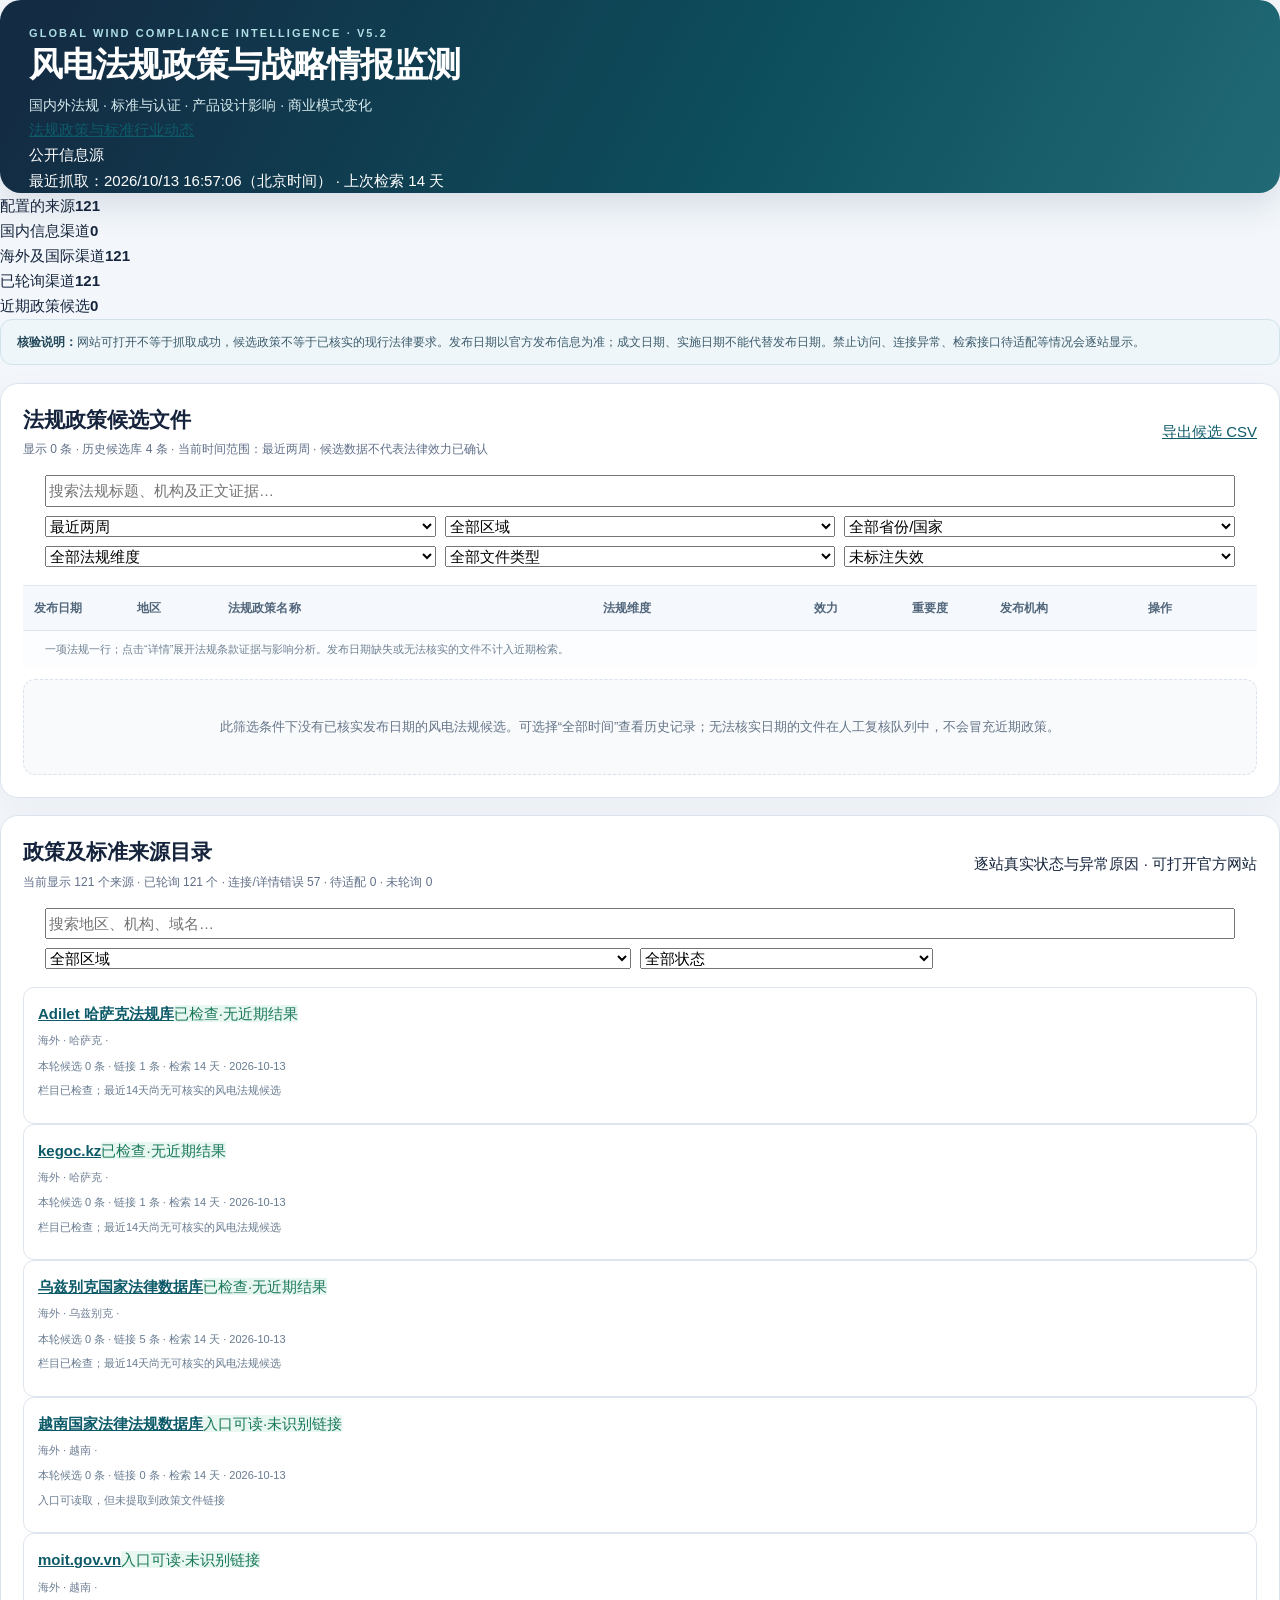
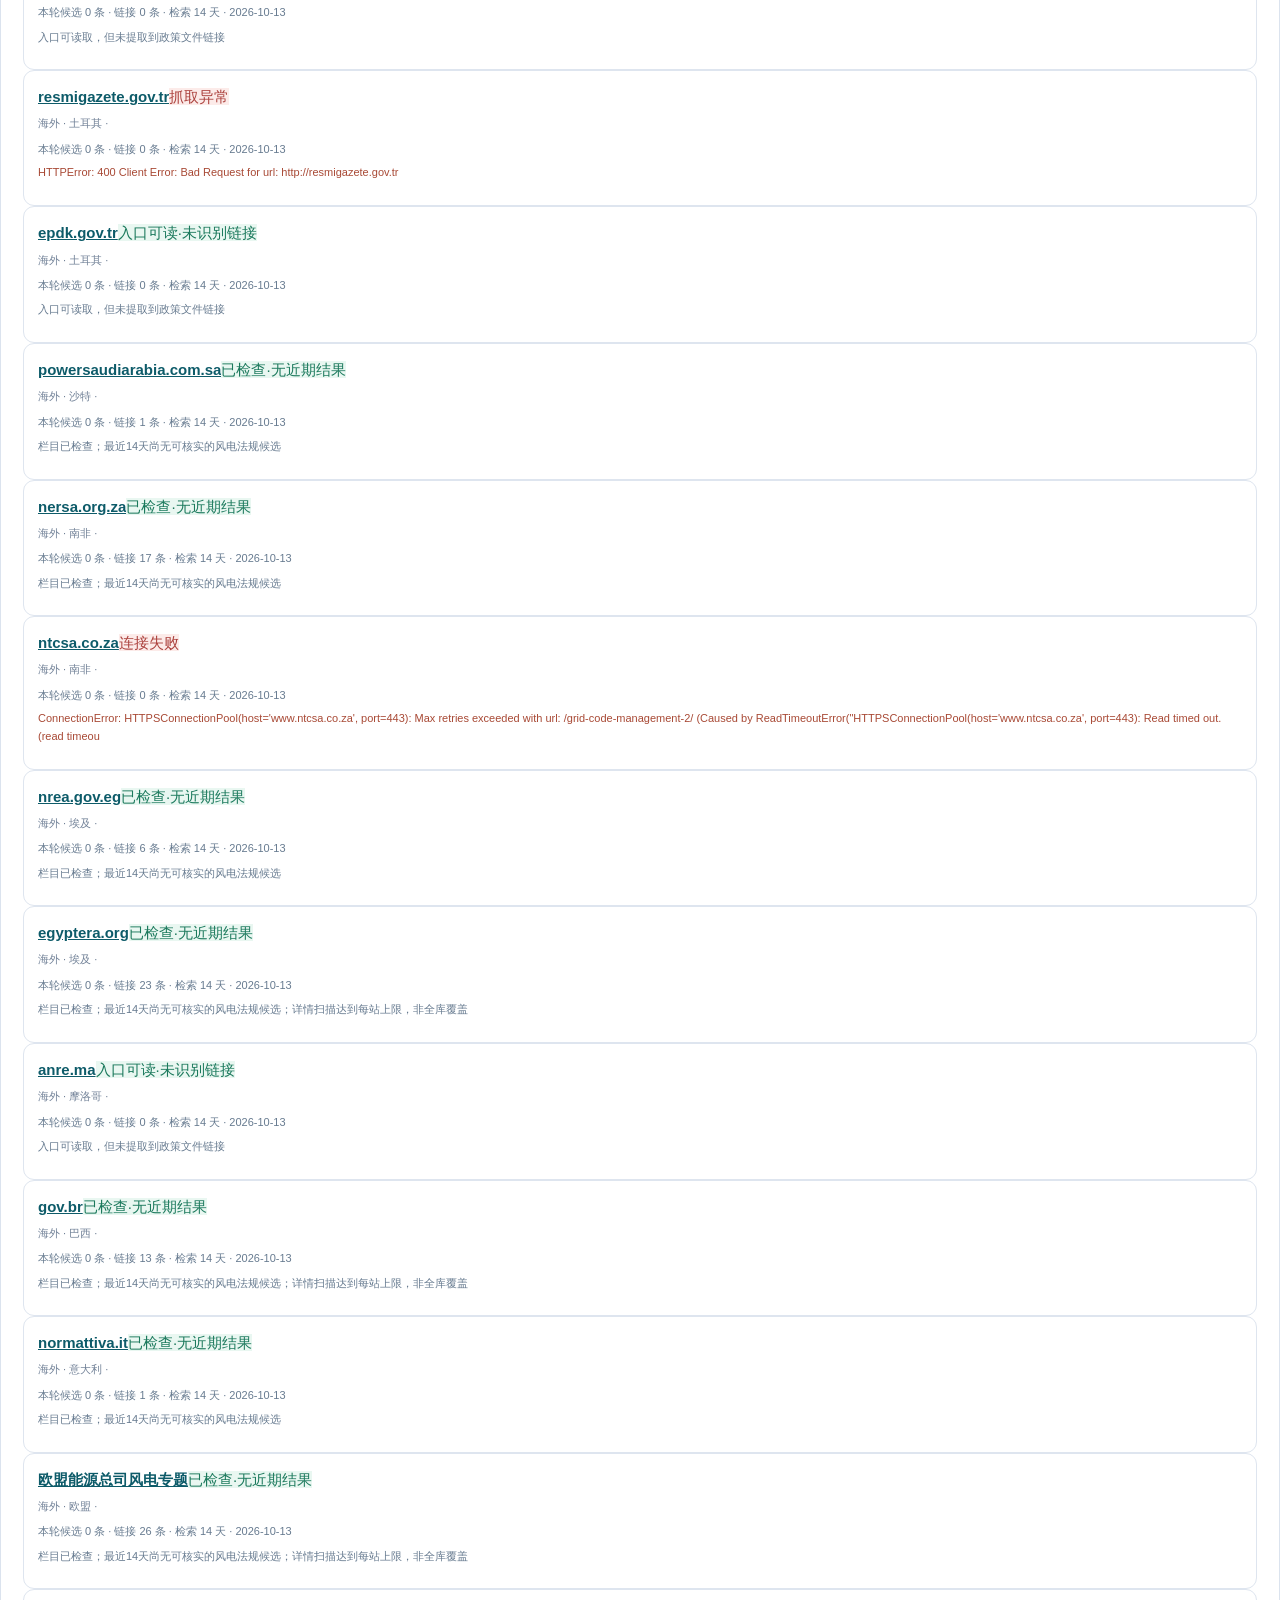
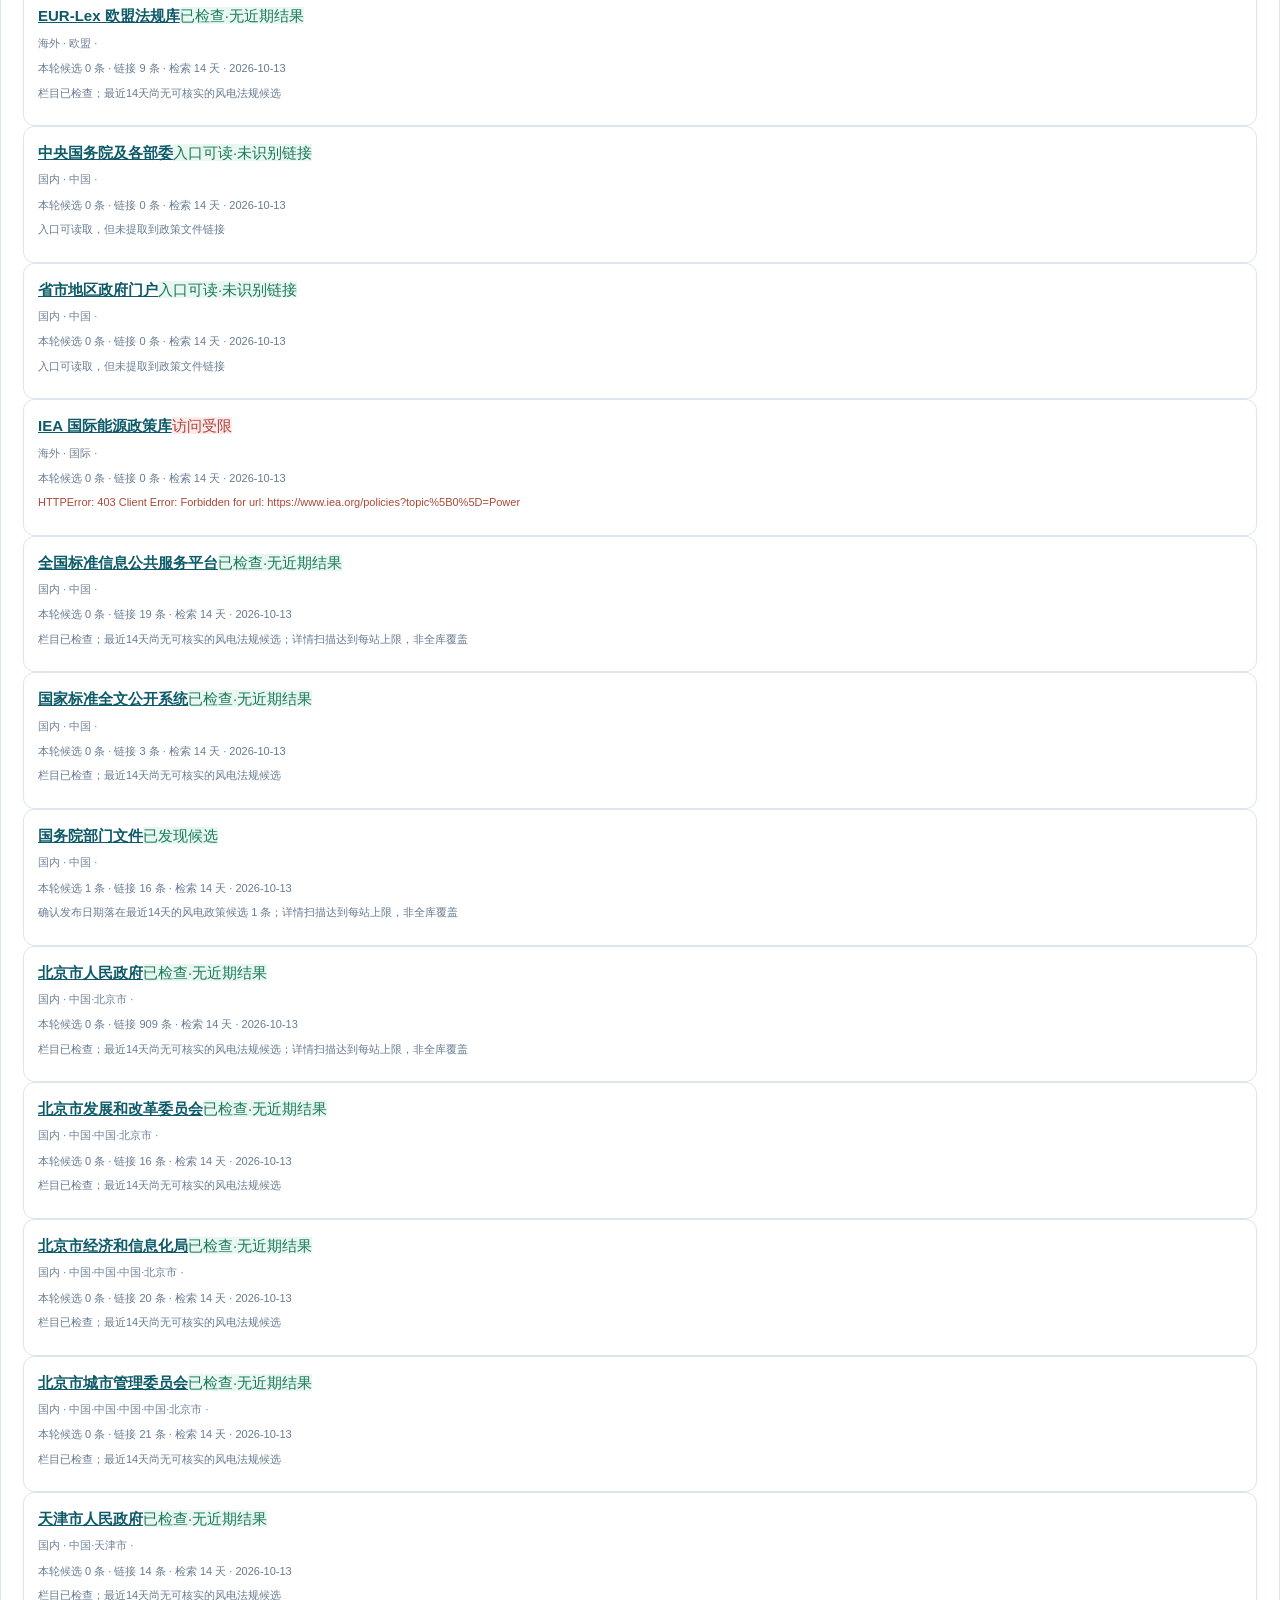
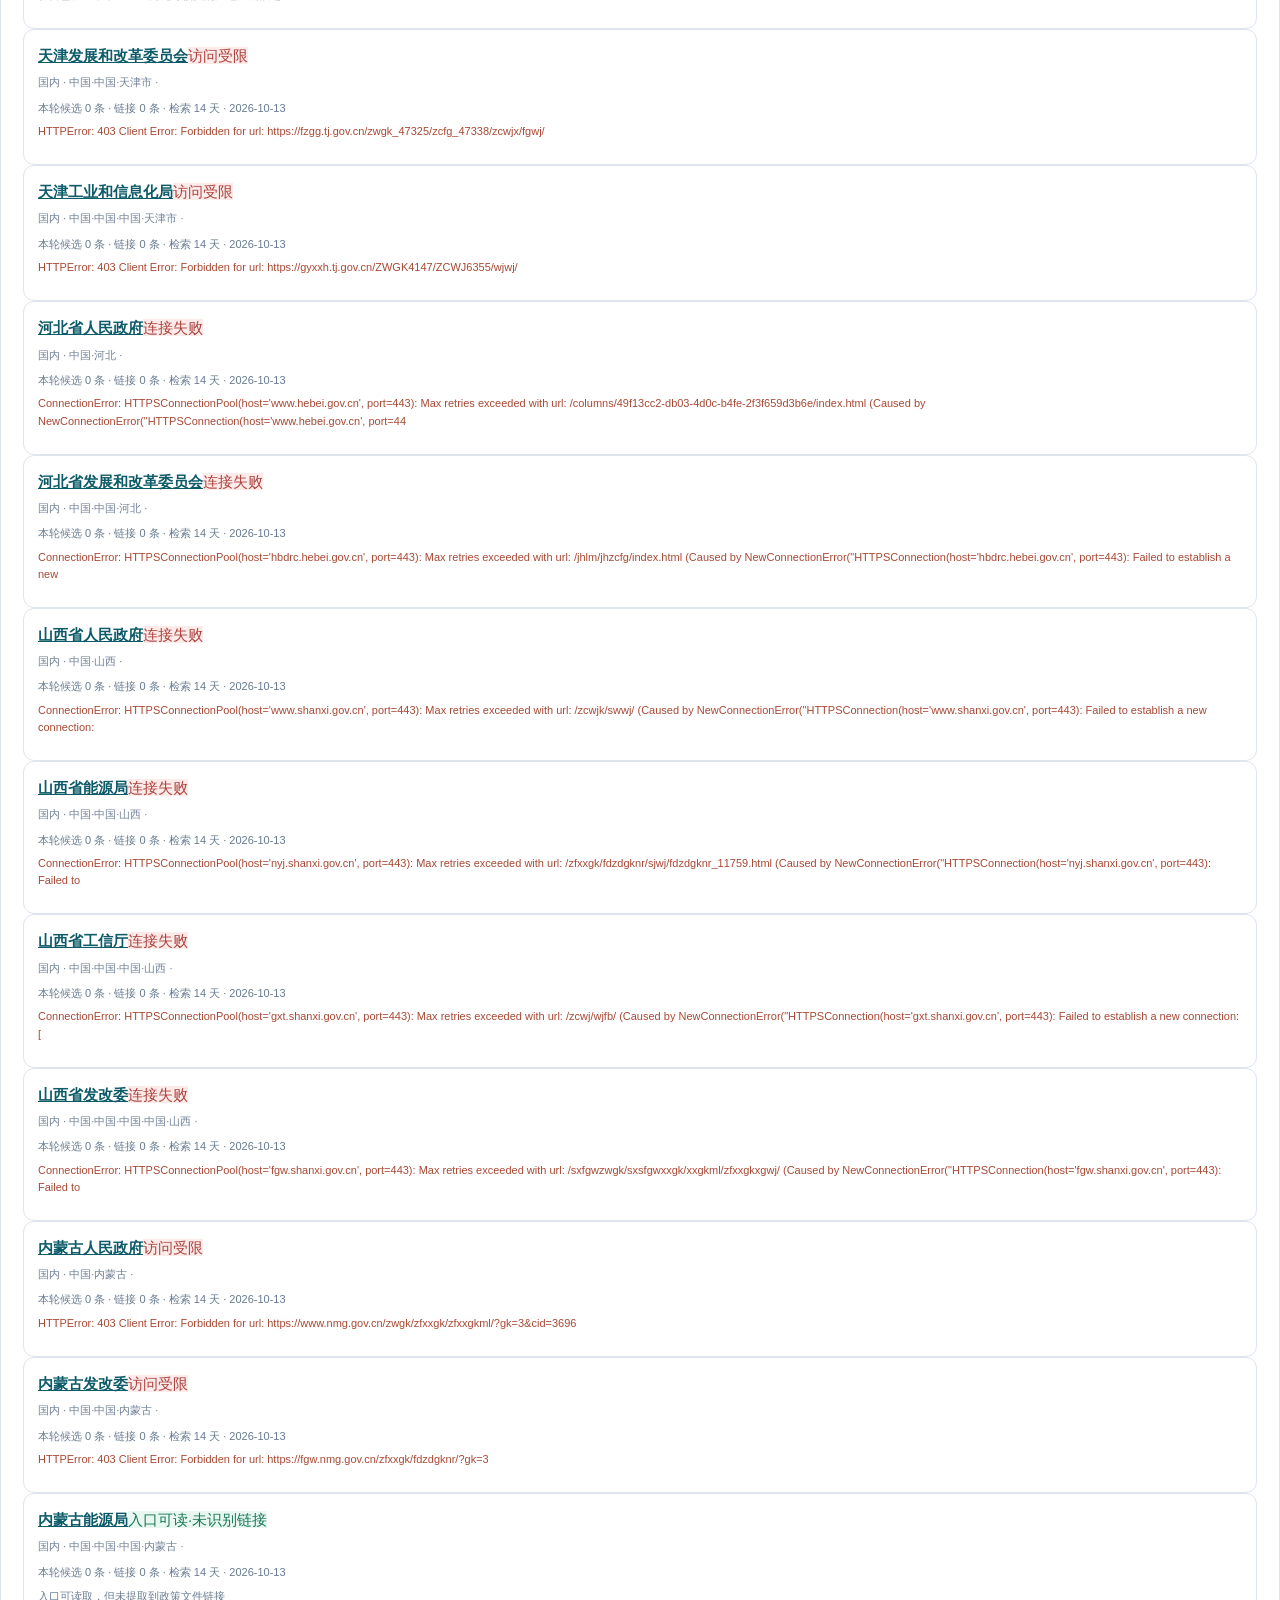
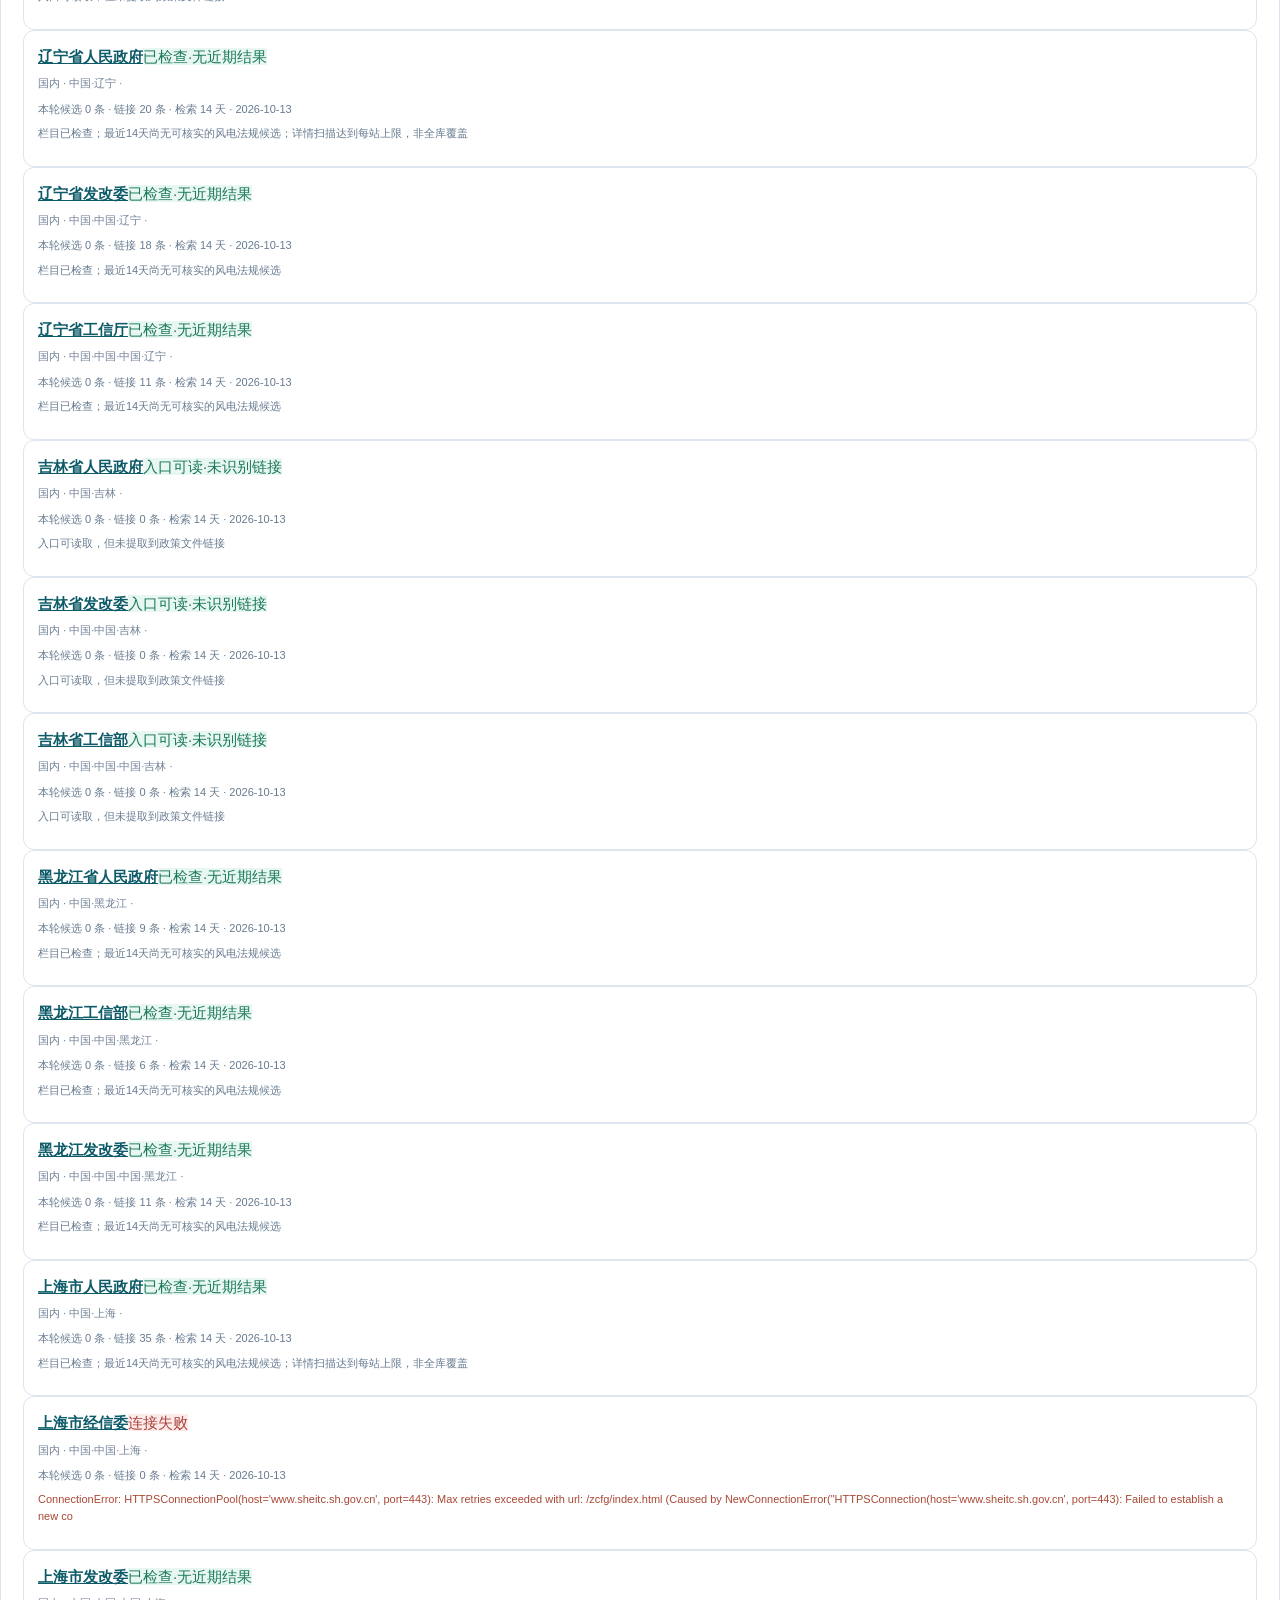
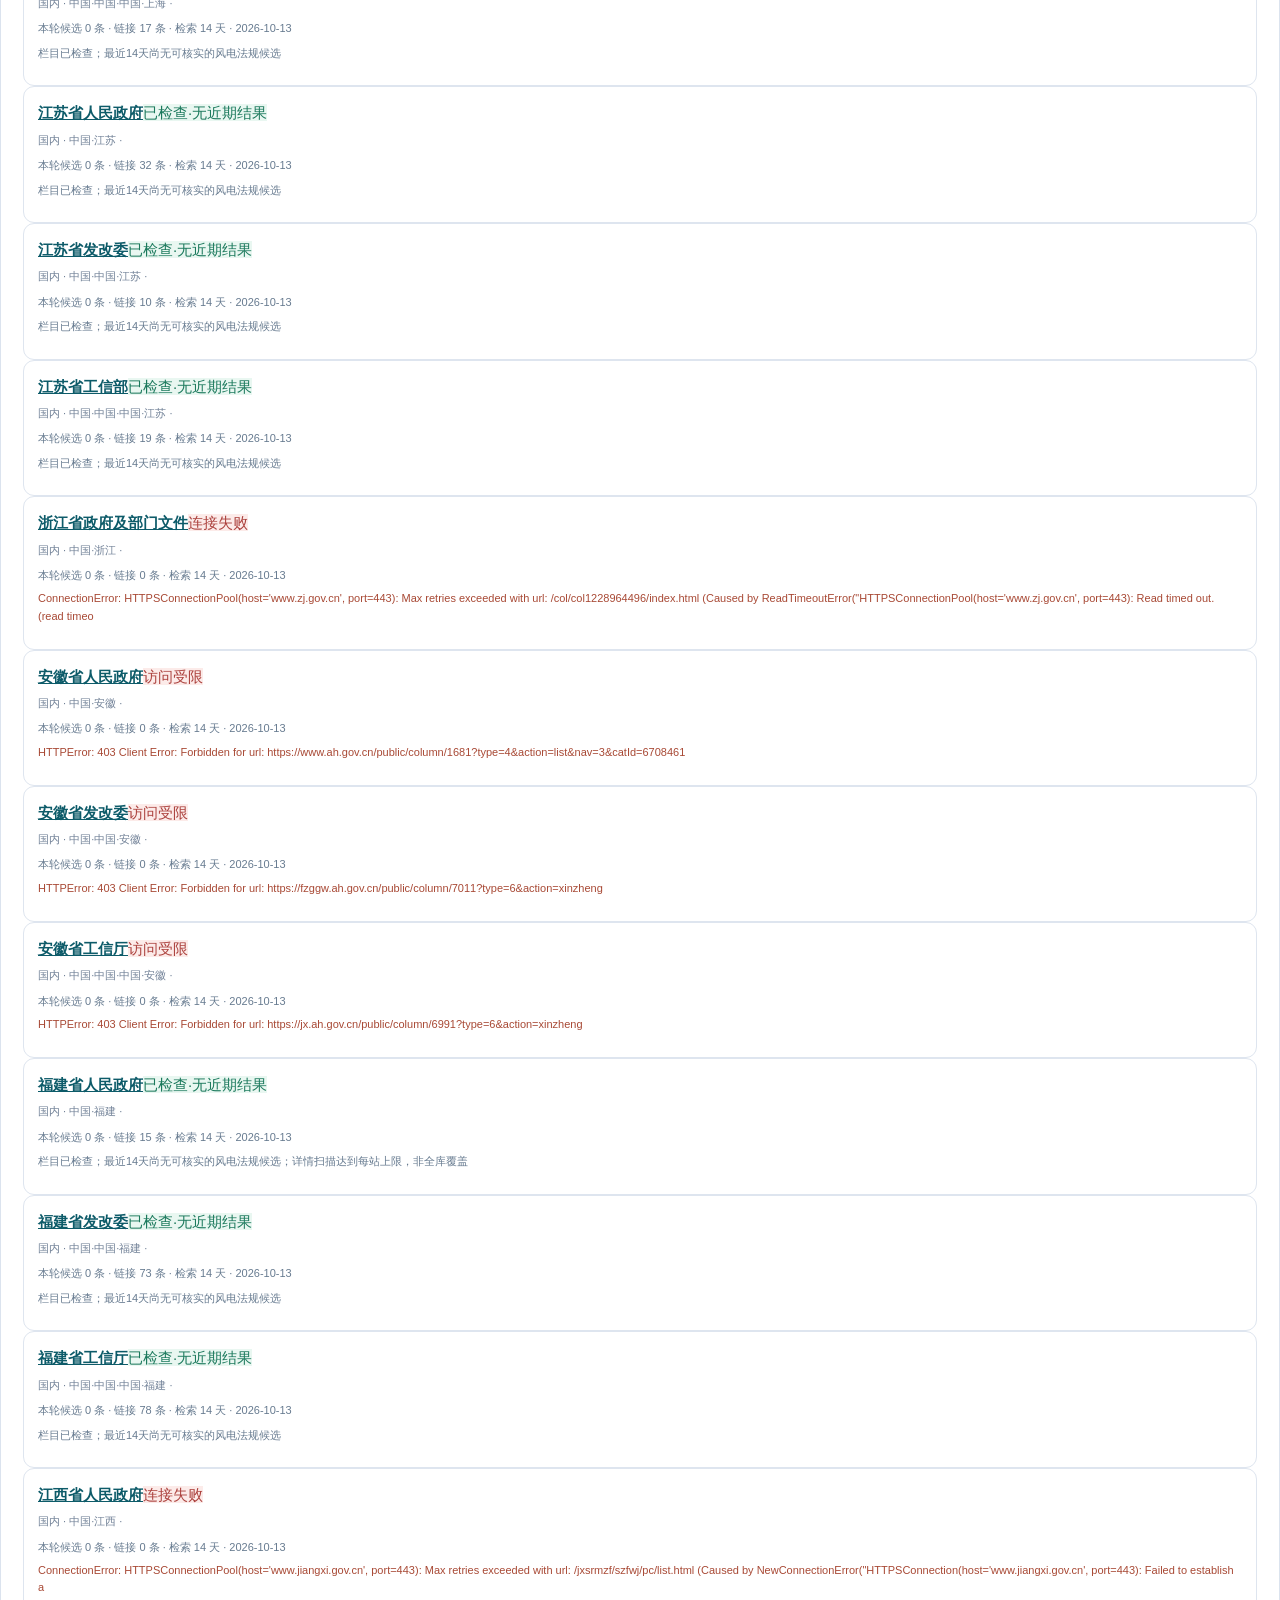
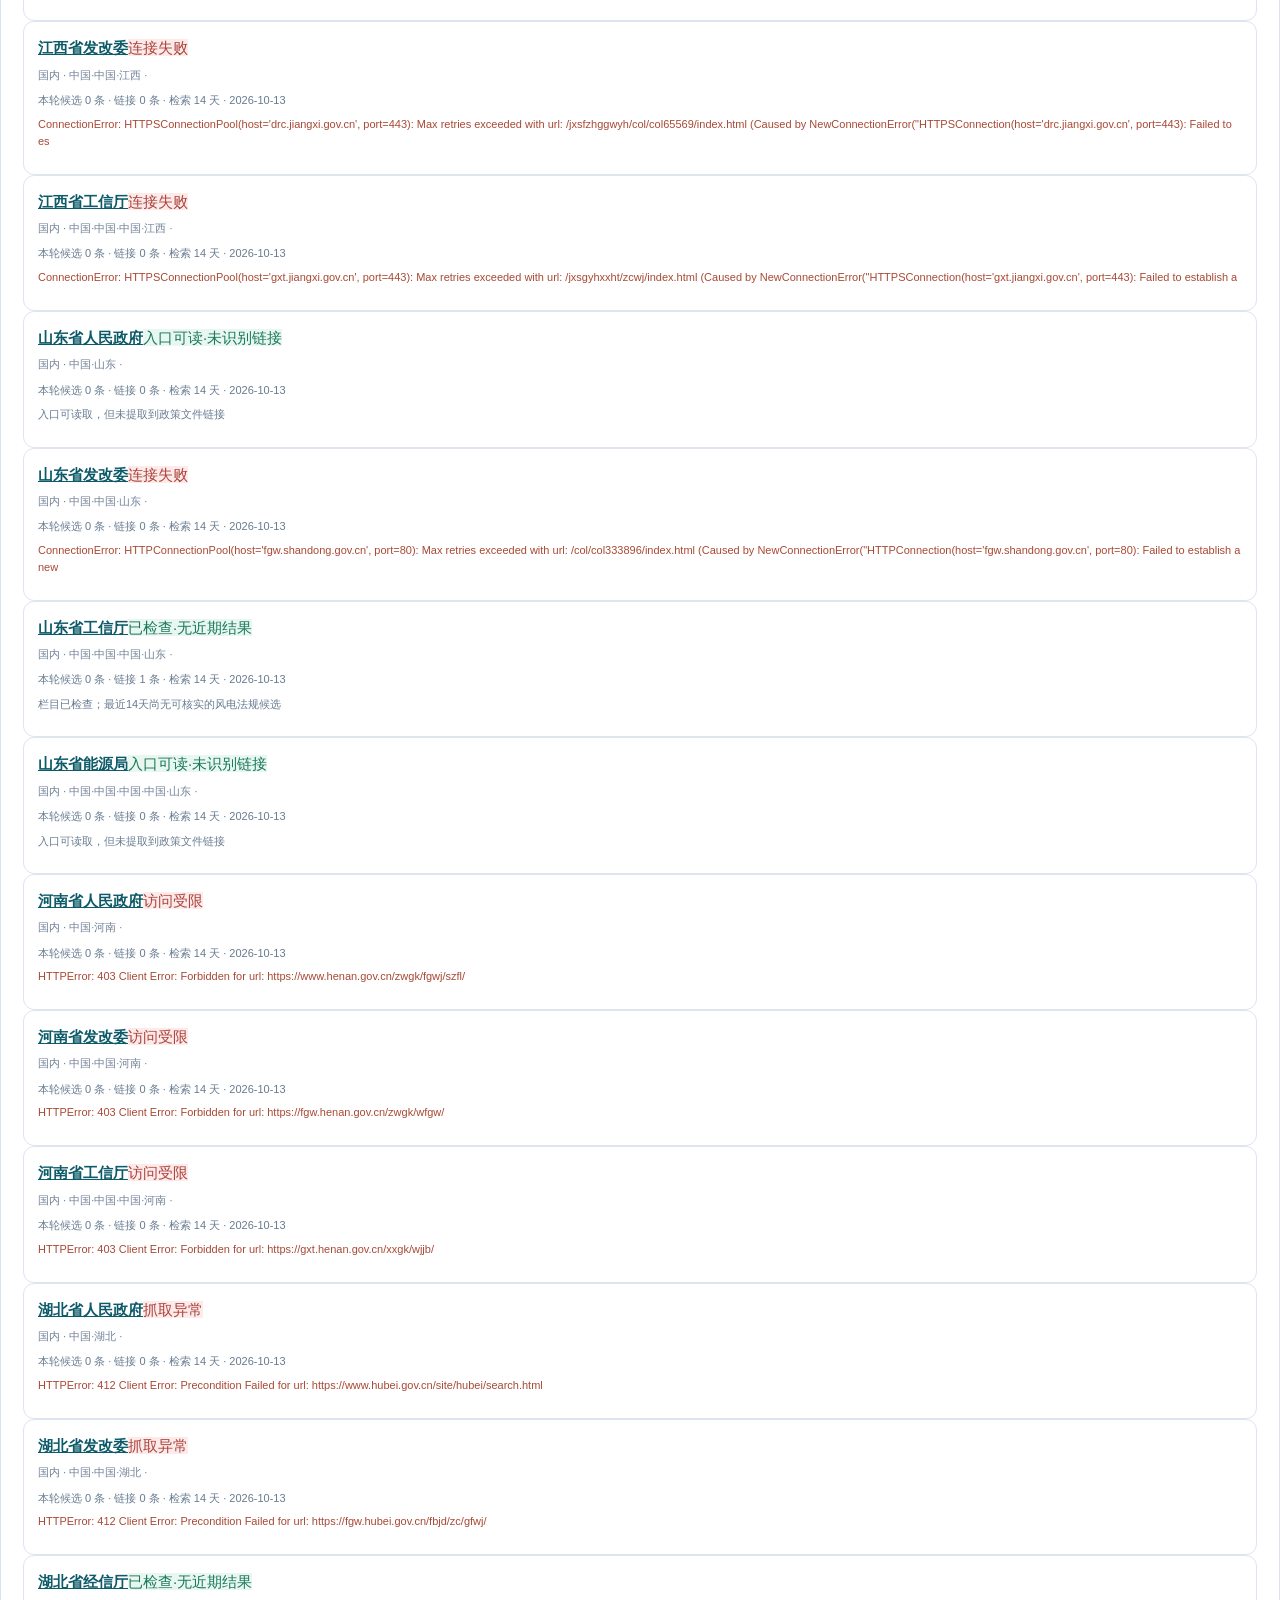
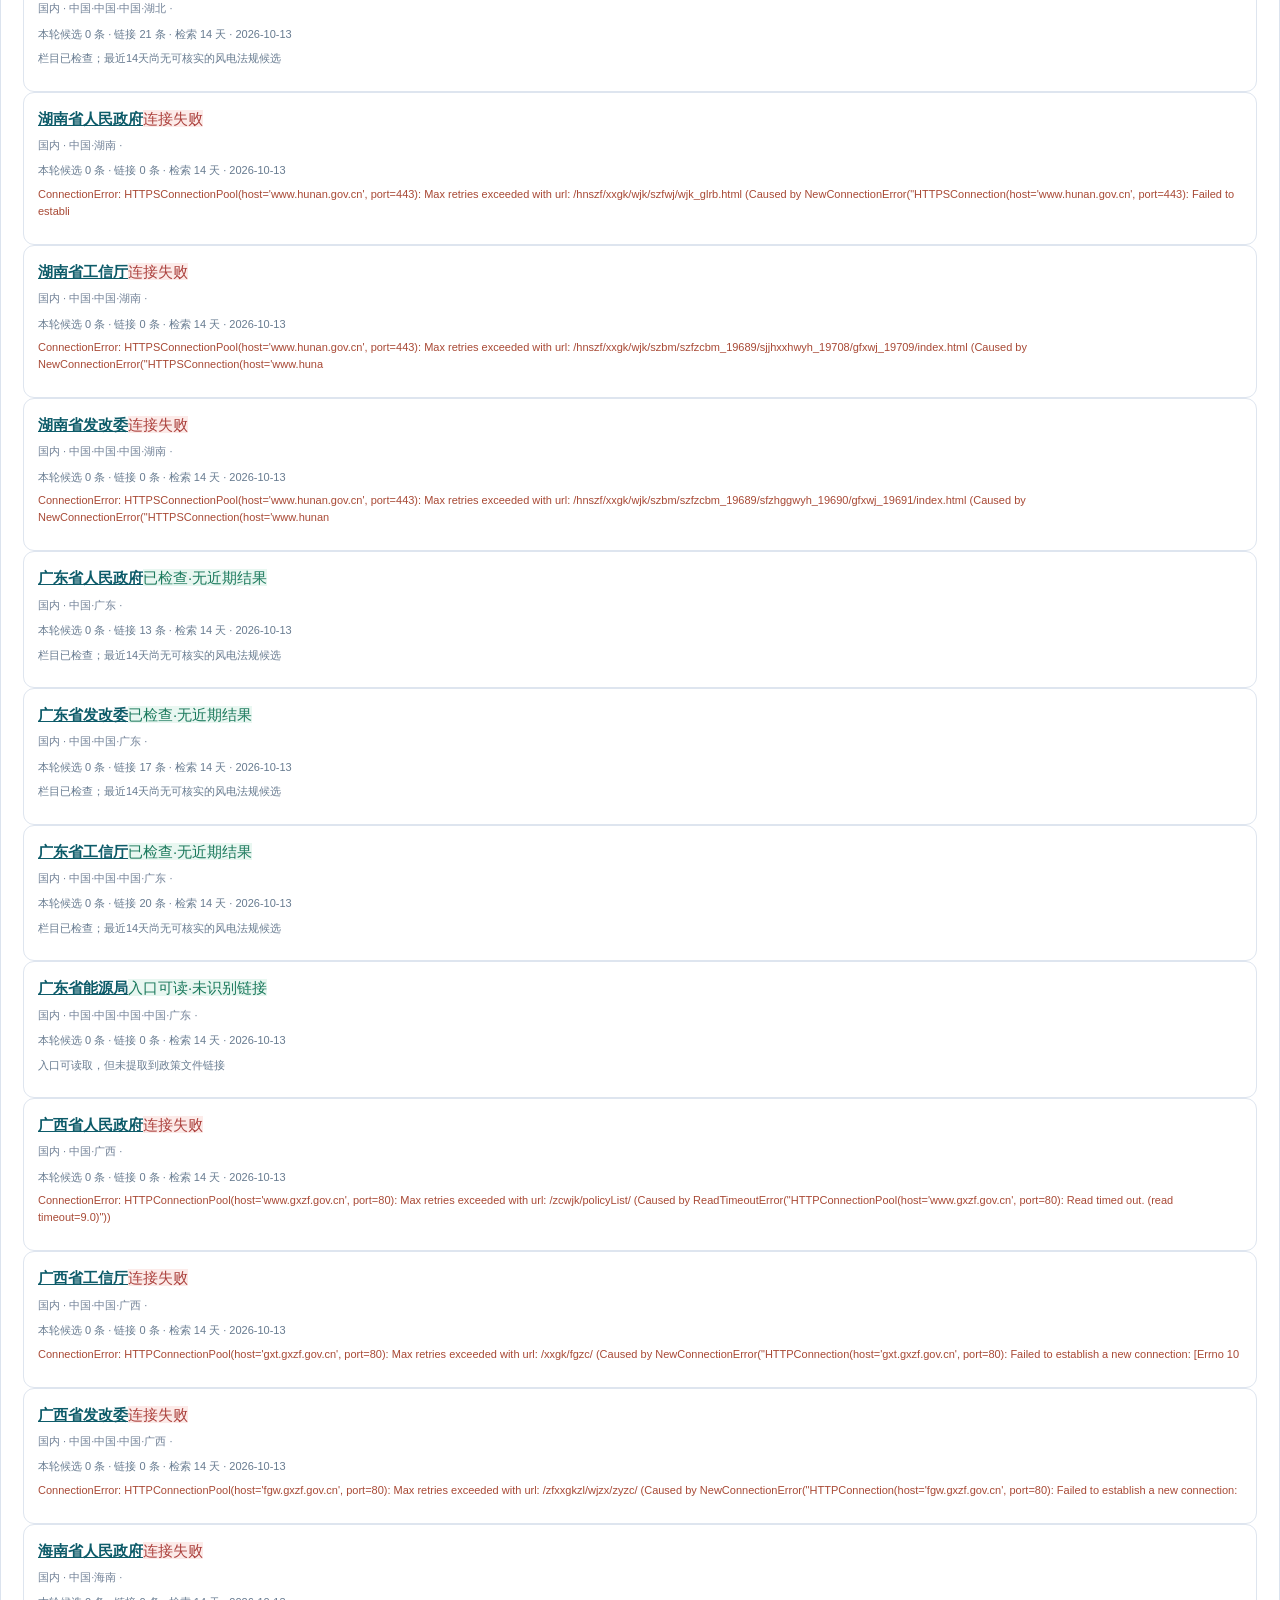
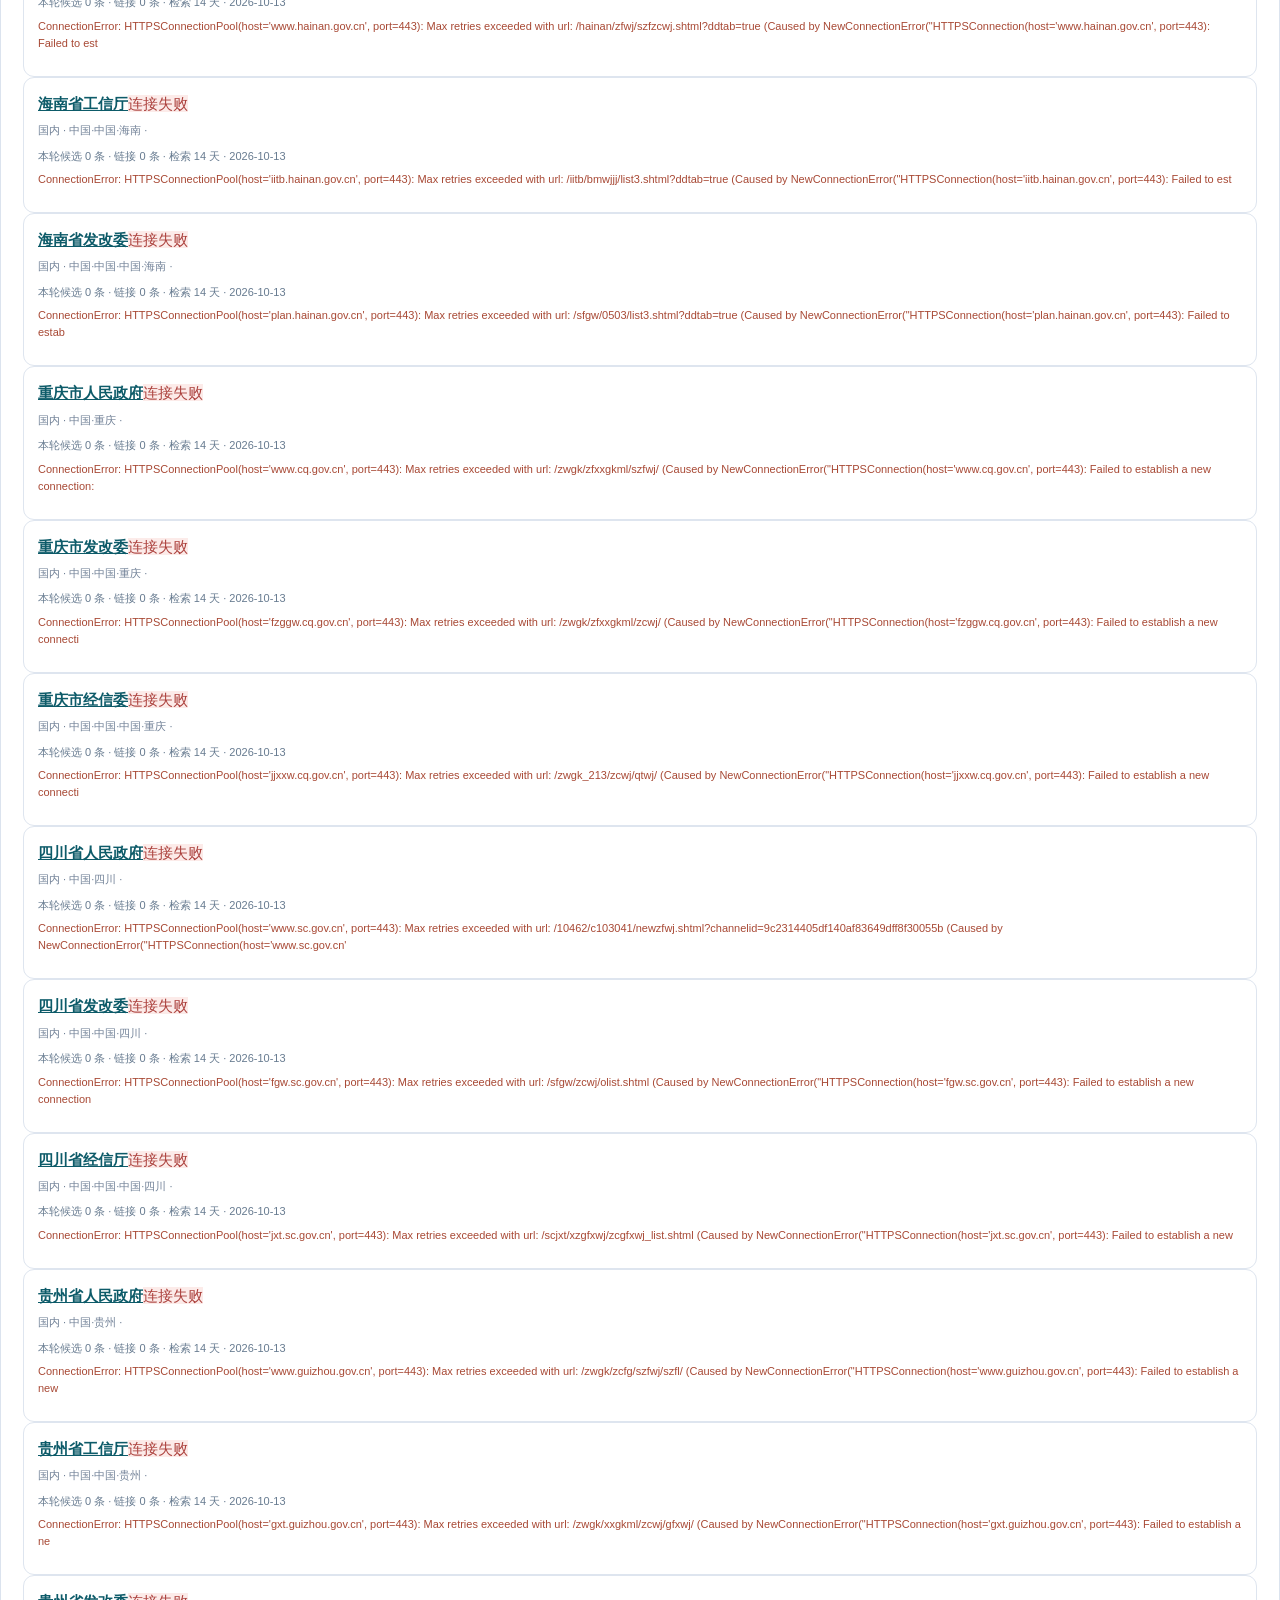
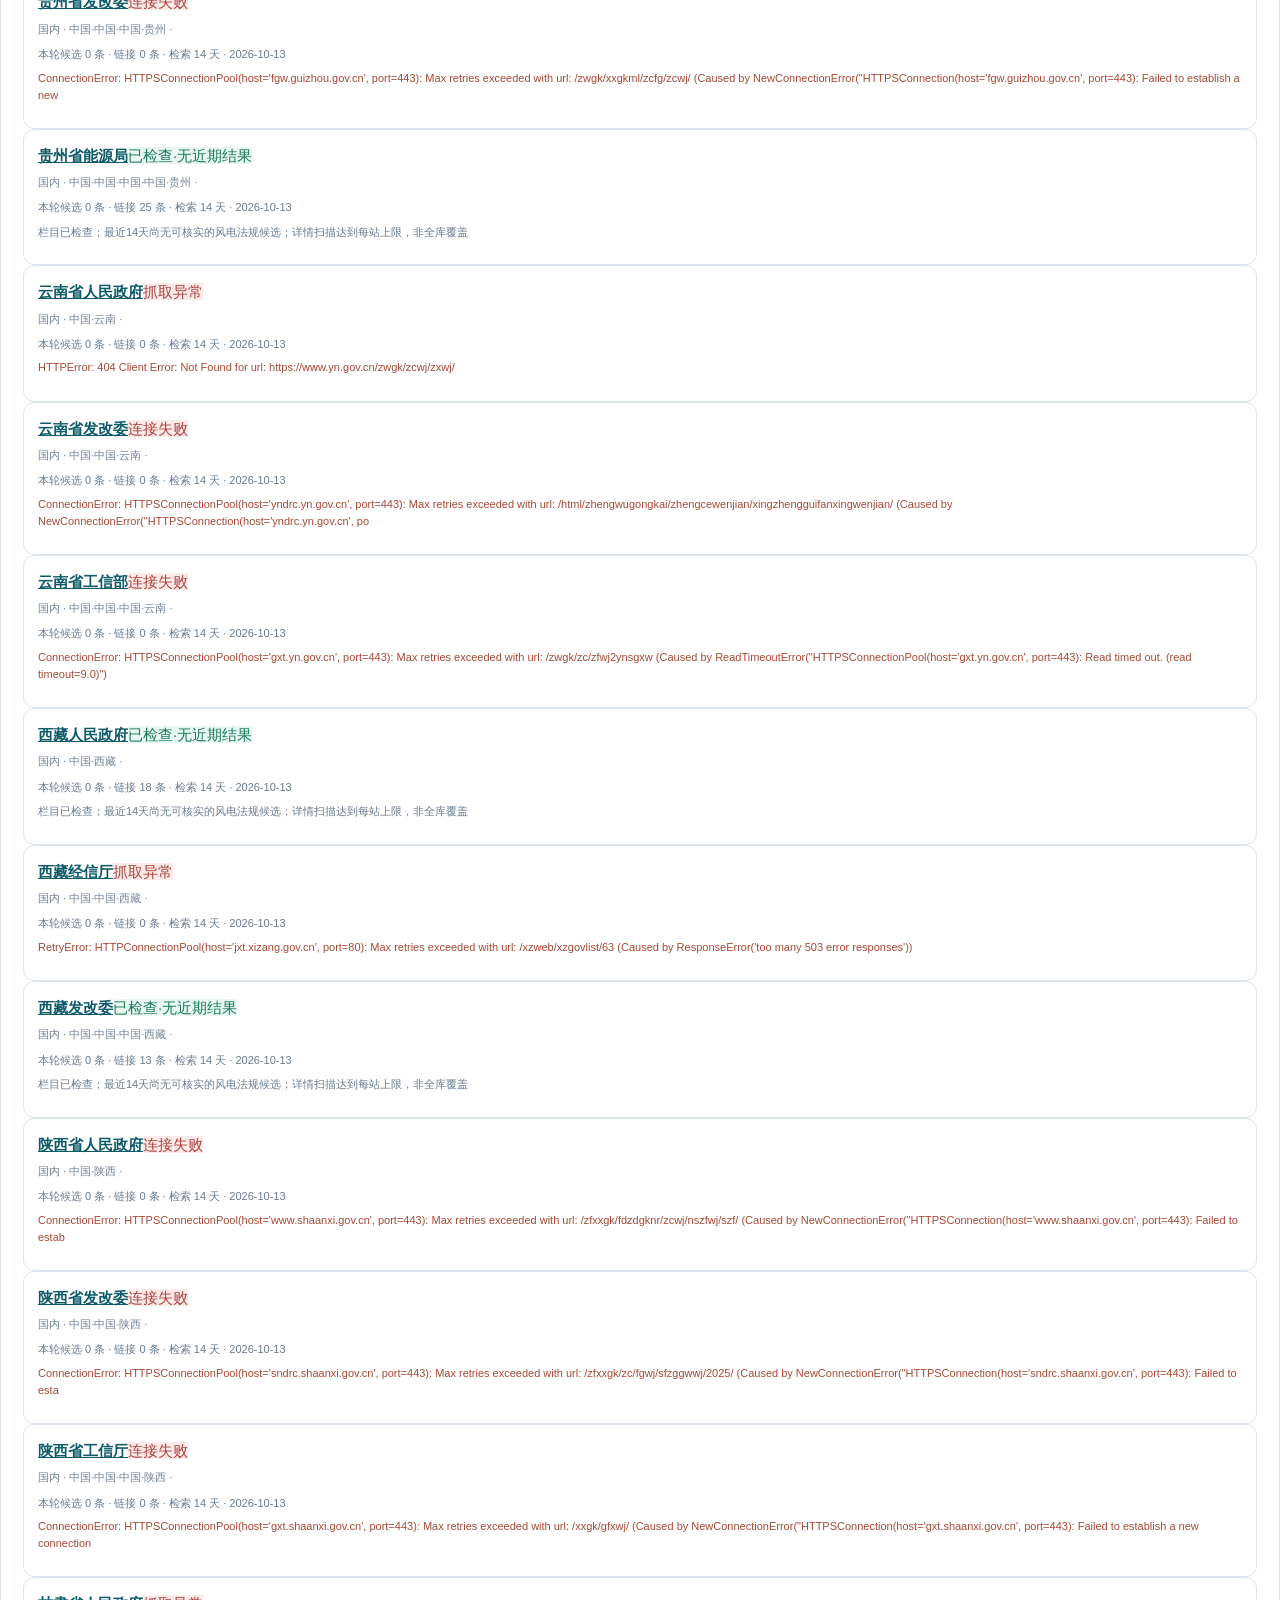
<file: site/index.html>
<!doctype html>
<html lang="zh-CN">
<head>
<meta charset="utf-8">
<meta name="viewport" content="width=device-width, initial-scale=1">
<meta name="description" content="风电法规政策监测：逐站运行状态、官方发布日期、可追溯原文及两周回溯。">
<title>风电法规政策与战略情报监测 · V5.2</title>
<link rel="stylesheet" href="./static/styles.css">
<link rel="stylesheet" href="./static/policy-table.css">
</head>
<body>
<div class="shell policy-shell">
<header class="hero policy-hero">
  <div><div class="eyebrow">GLOBAL WIND COMPLIANCE INTELLIGENCE · V5.2</div>
    <h1>风电法规政策与战略情报监测</h1>
    <p>国内外法规 · 标准与认证 · 产品设计影响 · 商业模式变化</p>
    <nav class="main-nav" aria-label="主导航"><a class="selected" href="./index.html">法规政策与标准</a><a href="./news.html">行业动态</a></nav>
  </div>
  <div class="hero-right"><div class="online-pill"><span class="dot"></span>公开信息源</div><div id="policyUpdatedAt" class="last-run">正在读取监测状态…</div></div>
</header>
<section class="kpis policy-kpis" aria-label="来源和候选政策统计">
  <article><span>配置的来源</span><strong id="sourceTotal">—</strong></article>
  <article><span>国内信息渠道</span><strong id="cnSourceCount">—</strong></article>
  <article><span>海外及国际渠道</span><strong id="intlSourceCount">—</strong></article>
  <article><span>已轮询渠道</span><strong id="checkedSourceCount">—</strong></article>
  <article><span>近期政策候选</span><strong id="policyCount">—</strong></article>
</section>
<section class="notice policy-notice"><strong>核验说明：</strong>网站可打开不等于抓取成功，候选政策不等于已核实的现行法律要求。发布日期以官方发布信息为准；成文日期、实施日期不能代替发布日期。禁止访问、连接异常、检索接口待适配等情况会逐站显示。</section>
<section class="panel">
  <div class="panel-head"><div><h2>法规政策候选文件</h2><p id="policySummary">正在读取候选文件…</p></div><a class="export-btn" href="./data/policies.csv" download>导出候选 CSV</a></div>
  <div class="policy-toolbar" aria-label="法规筛选">
    <input id="policySearch" type="search" aria-label="搜索法规标题和来源" placeholder="搜索法规标题、机构及正文证据…">
    <select id="policyDays" aria-label="发布时间范围"><option value="14">最近两周</option><option value="30">最近30天</option><option value="90">最近90天</option><option value="all">全部时间</option></select>
    <select id="policyRegion" aria-label="区域"><option value="">全部区域</option><option value="中国">中国</option><option value="海外/国际">海外及国际</option></select>
    <select id="policyProvince" aria-label="省份或国家"><option value="">全部省份/国家</option></select>
    <select id="policyDimension" aria-label="法规维度"><option value="">全部法规维度</option></select>
    <select id="policyType" aria-label="文件类型"><option value="">全部类型</option></select>
    <select id="policyValidity" aria-label="法律效力"><option value="active">未标注失效</option><option value="all">全部效力状态</option><option value="inactive">仅失效/废止</option></select>
  </div>
  <div id="policyList" class="policy-list" aria-live="polite"></div>
  <div id="policyEmpty" class="empty hidden">此筛选条件下没有已核实发布日期的风电法规候选。可选择“全部时间”查看历史记录；无法核实日期的文件在人工复核队列中，不会冒充近期政策。</div>
</section>
<section class="panel">
  <div class="panel-head"><div><h2>政策及标准来源目录</h2><p id="sourcesSummary">正在加载来源网址…</p></div><span class="legend">逐站真实状态与异常原因 · 可打开官方网站</span></div>
  <div class="policy-toolbar source-toolbar">
    <input id="sourceSearch" type="search" aria-label="搜索来源" placeholder="搜索地区、机构、域名…">
    <select id="sourceRegion" aria-label="来源区域"><option value="">全部区域</option><option value="中国">中国</option><option value="海外/国际">海外及国际</option></select>
    <select id="sourceStatusFilter" aria-label="状态"><option value="">全部状态</option><option value="ok">已检查</option><option value="blocked">禁止访问</option><option value="error">连接或解析失败</option><option value="needs_adapter">需专用适配</option><option value="not_checked">尚未检查</option></select>
  </div>
  <div id="policySourceGrid" class="source-grid policy-source-grid"></div>
  <div id="sourceEmpty" class="empty hidden">没有匹配的来源。</div>
</section>
<section class="panel">
  <div class="panel-head"><div><h2>18 个法规监测维度</h2><p>支持一项法规匹配多个维度，分类仅供初筛，不代替正式合规判断。</p></div></div>
  <div id="dimensionsGrid" class="dimension-grid"></div>
</section>
<footer>公开资料研究用途 · 优先核对官方原文、发布日期、效力及适用范围 · 不绕过网站访问限制</footer>
</div>
<script src="./static/policy.js"></script>
</body>
</html>
</file>
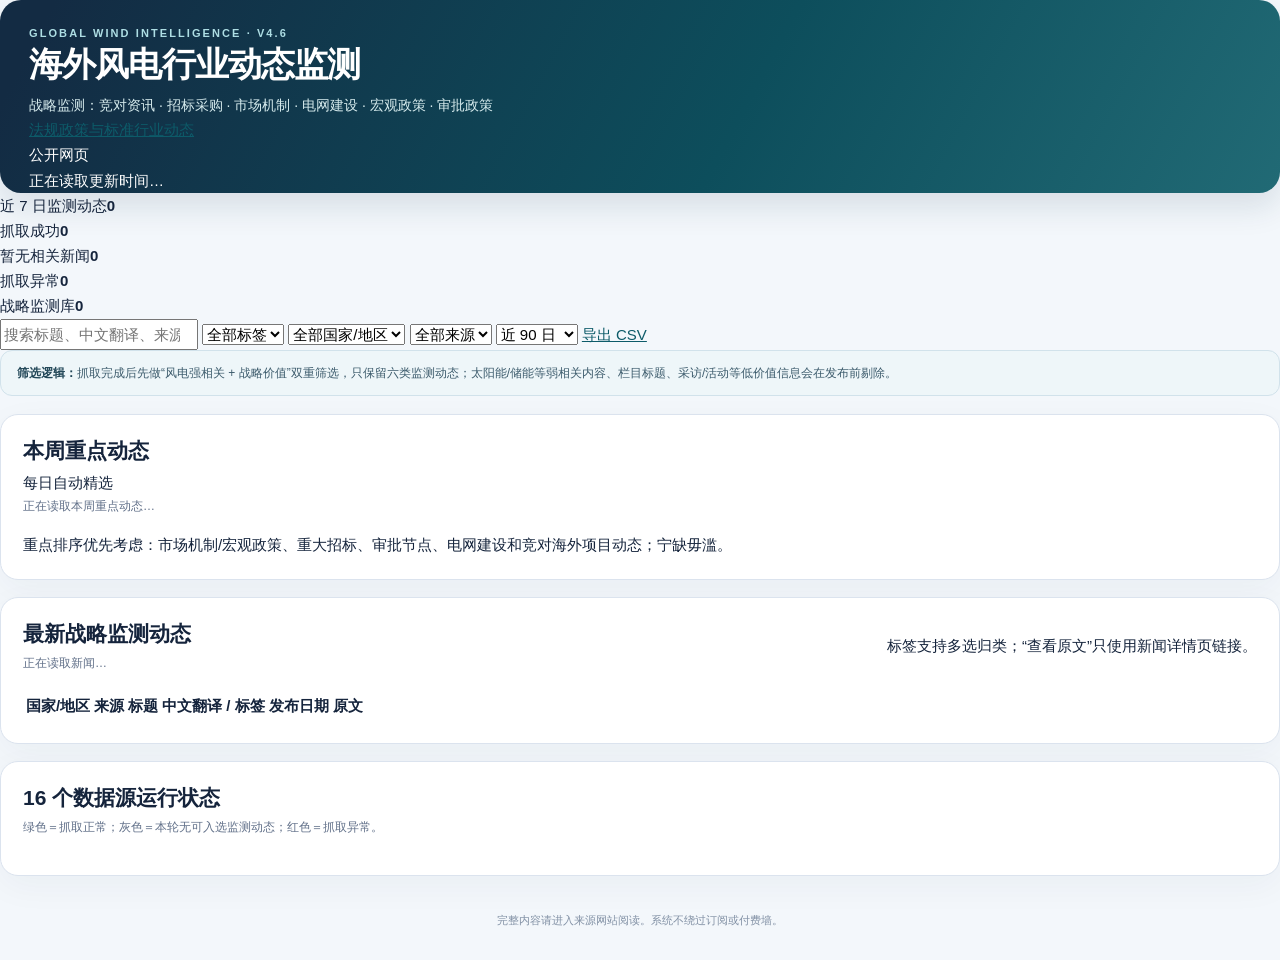
<file: site/news.html>
<!doctype html>
<html lang="zh-CN">
<head>
  <meta charset="utf-8">
  <meta name="viewport" content="width=device-width,initial-scale=1">
  <meta name="description" content="海外风电战略动态监测：政策、招标、竞对、电网与审批。">
  <title>行业动态 · 风电战略情报监测</title>
  <link rel="stylesheet" href="./static/styles.css">
</head>
<body>
<div class="shell">
  <header class="hero">
    <div>
      <div class="eyebrow">GLOBAL WIND INTELLIGENCE · V4.6</div>
      <h1>海外风电行业动态监测</h1>
      <p>战略监测：竞对资讯 · 招标采购 · 市场机制 · 电网建设 · 宏观政策 · 审批政策</p>
    <nav class="main-nav" aria-label="页面导航"><a href="./index.html">法规政策与标准</a><a class="selected" href="./news.html">行业动态</a></nav>
    </div>
    <div class="hero-right">
      <div class="online-pill"><span class="dot"></span>公开网页</div>
      <div id="lastRun" class="last-run">正在读取更新时间…</div>
    </div>
  </header>

  <section class="kpis">
    <article><span>近 7 日监测动态</span><strong id="weekCount">0</strong></article>
    <article><span>抓取成功</span><strong class="good" id="successCount">0</strong></article>
    <article><span>暂无相关新闻</span><strong class="quiet" id="noNewsCount">0</strong></article>
    <article><span>抓取异常</span><strong class="bad" id="errorCount">0</strong></article>
    <article><span>战略监测库</span><strong id="totalCount">0</strong></article>
  </section>

  <section class="toolbar">
    <input id="searchInput" type="search" placeholder="搜索标题、中文翻译、来源、国家/地区…">
    <select id="tagFilter"><option value="">全部标签</option></select>
    <select id="countryFilter"><option value="">全部国家/地区</option></select>
    <select id="sourceFilter"><option value="">全部来源</option></select>
    <select id="daysFilter">
      <option value="7">近 7 日</option>
      <option value="30">近 30 日</option>
      <option value="90" selected>近 90 日</option>
      <option value="365">近 1 年</option>
      <option value="9999">全部历史</option>
    </select>
    <a class="export-btn" href="./data/wind_news.csv" download>导出 CSV</a>
  </section>

  <section class="notice">
    <strong>筛选逻辑：</strong>抓取完成后先做“风电强相关 + 战略价值”双重筛选，只保留六类监测动态；太阳能/储能等弱相关内容、栏目标题、采访/活动等低价值信息会在发布前剔除。
  </section>

  <section class="panel focus-panel">
    <div class="panel-head focus-head">
      <div>
        <div class="focus-heading-row">
          <h2>本周重点动态</h2>
          <span class="auto-badge">每日自动精选</span>
        </div>
        <p id="focusInfo">正在读取本周重点动态…</p>
      </div>
      <div id="focusFilters" class="focus-filters"></div>
    </div>
    <div id="focusList" class="focus-list"></div>
    <div id="focusEmpty" class="empty hidden">本周暂无达到重点标准的动态。</div>
    <div class="focus-note">重点排序优先考虑：市场机制/宏观政策、重大招标、审批节点、电网建设和竞对海外项目动态；宁缺毋滥。</div>
  </section>

  <section class="panel">
    <div class="panel-head">
      <div>
        <h2>最新战略监测动态</h2>
        <p id="resultInfo">正在读取新闻…</p>
      </div>
      <div class="legend">标签支持多选归类；“查看原文”只使用新闻详情页链接。</div>
    </div>
    <div class="table-wrap">
      <table class="news-table">
        <thead>
          <tr>
            <th class="col-country">国家/地区</th>
            <th class="col-source">来源</th>
            <th class="col-title">标题</th>
            <th class="col-translation">中文翻译 / 标签</th>
            <th class="col-date">发布日期</th>
            <th class="col-link">原文</th>
          </tr>
        </thead>
        <tbody id="newsTableBody"></tbody>
      </table>
    </div>
    <div id="emptyState" class="empty hidden">当前筛选条件下没有符合战略监测标准的新闻。</div>
  </section>

  <section class="panel">
    <div class="panel-head">
      <div>
        <h2>16 个数据源运行状态</h2>
        <p>绿色＝抓取正常；灰色＝本轮无可入选监测动态；红色＝抓取异常。</p>
      </div>
    </div>
    <div id="sourceGrid" class="source-grid"></div>
  </section>

  <footer>完整内容请进入来源网站阅读。系统不绕过订阅或付费墙。</footer>
</div>
<script src="./static/app.js"></script>
</body>
</html>
</file>
<file: site/static/styles.css>
:root{--ink:#15243c;--muted:#617089;--line:#dbe3ee;--paper:#f3f7fb;--card:#fff;--teal:#0d5b69;--teal-dark:#102f45;--sky:#eef7f7;--accent:#26858b;--orange:#a55e20;--rose:#973d4b;--shadow:0 10px 35px rgba(17,37,67,.045)}
*{box-sizing:border-box}html{scroll-behavior:smooth}body{margin:0;background:var(--paper);color:var(--ink);font:15px/1.68 -apple-system,BlinkMacSystemFont,"PingFang SC","Microsoft YaHei","Noto Sans CJK SC",sans-serif}button,input,select{font:inherit}button{cursor:pointer}a{color:var(--teal)}.container{max-width:1420px;padding:26px 26px 0;margin:0 auto}.hero{background:linear-gradient(118deg,#132b43 4%,#0d4e5c 58%,#216a75);color:white;border-radius:21px;overflow:hidden;padding:24px 29px 0;box-shadow:0 14px 32px rgba(16,52,72,.12)}.hero-top,.hero-main{display:flex;align-items:center;justify-content:space-between;gap:20px}.eyebrow{font-size:11px;letter-spacing:.19em;font-weight:700;color:#aedee4}.edition{font-size:12px;color:#d9eff0;padding:3px 10px;border:1px solid #8ecacb6e;border-radius:22px}.hero-main{align-items:flex-end;padding:20px 0 22px}.hero h1{margin:0 0 7px;font-size:clamp(24px,3.1vw,34px);line-height:1.3;font-weight:760;letter-spacing:-.025em}.hero p{margin:0;color:#d6ebed;font-size:14px}.hero-status{text-align:right;min-width:180px;white-space:nowrap}.hero-status span{display:inline-block;background:#ffffff16;border:1px solid #ffffff42;padding:7px 13px;border-radius:30px;font-size:12px}.small-dot{display:inline-block;width:7px;height:7px;background:#66dba9;border-radius:50%;margin-right:4px}.hero-status small{display:block;font-size:11px;margin-top:8px;color:#deeaef}.tabbar{display:flex;align-items:flex-end;gap:12px;flex-wrap:wrap;padding:1px 0 0}.tab{padding:12px 19px;border:0;border-bottom:3px solid transparent;background:transparent;color:#d2e5ec;border-radius:4px 4px 0 0;font-weight:600}.tab:hover{background:#ffffff1b}.tab.active{color:#fff;border-bottom-color:#95e4d6;background:#ffffff1b}.stats{display:grid;grid-template-columns:repeat(5,minmax(0,1fr));gap:13px;margin:18px 0}.stat{background:var(--card);border:1px solid var(--line);padding:16px 17px 13px;border-radius:15px;min-height:119px}.stat span,.stat small{display:block;font-size:12px;color:var(--muted)}.stat strong{display:block;font-size:30px;line-height:1.38;letter-spacing:-.035em;margin:4px 0;color:var(--ink);font-weight:780}.notice{background:#eef6f9;border:1px solid #d1e2eb;border-radius:12px;color:#3c5b6c;padding:12px 16px;font-size:12px;margin-bottom:18px}.notice strong{color:#224758}.panel{background:#fff;border:1px solid var(--line);border-radius:18px;padding:20px 22px 22px;box-shadow:var(--shadow);margin-bottom:17px}.panel-head{display:flex;align-items:center;justify-content:space-between;gap:15px;margin-bottom:16px}.section-label{font-weight:700;font-size:10px;letter-spacing:.14em;color:#6c96a0}.panel h2{margin:1px 0 4px;font-size:21px;line-height:1.45;font-weight:760}.panel-head p{margin:0;color:var(--muted);font-size:12px}.btn{border:1px solid #d6e0ef;background:#f3f7ff;color:#244269;text-decoration:none;padding:9px 13px;border-radius:10px;font-size:12px;font-weight:700;white-space:nowrap}.btn:hover{background:#e7eefc}.btn.muted{background:#eaf0fc}.filters{display:grid;grid-template-columns:minmax(260px,2fr) repeat(4,minmax(125px,1fr));gap:9px}.filters.slim{grid-template-columns:minmax(250px,2fr) 1fr 1fr}.filters input,.filters select{width:100%;height:43px;background:#fff;border:1px solid #d7e0ec;border-radius:9px;padding:9px 12px;color:#21364e;outline:none;font-size:13px;min-width:0}.filters input:focus,.filters select:focus{border-color:#56a6ab;box-shadow:0 0 0 3px #cbeeee73}.list-topline{display:flex;justify-content:space-between;gap:12px;margin:15px 0 11px;color:var(--muted);font-size:12px}.cards{display:grid;grid-template-columns:1fr 1fr;gap:12px}.reg-card{border:1px solid #dfe7ed;border-radius:13px;padding:16px 18px;background:#fefefe;overflow-wrap:anywhere}.reg-top{display:flex;align-items:center;flex-wrap:wrap;gap:7px;color:#718195;font-size:11px;margin-bottom:9px}.chip{display:inline-flex;padding:3px 9px;border-radius:7px;font-size:11px;line-height:1.5;background:#edf4f6;color:#285d6a;border:1px solid #d5e8ed}.chip.region{background:#eaf2fc;color:#385d85;border-color:#dce6f5}.chip.warning{background:#fff8eb;color:#8b6124;border-color:#f1e2c7}.chip.verified{background:#e8f5ec;color:#29734e;border-color:#c7e8d2}.chip.priority{background:#f2e8e8;color:#873d4b;border-color:#f0d5da}.reg-title{font-size:17px;font-weight:730;line-height:1.55;margin:0 0 10px}.reg-title a{color:var(--ink);text-decoration:none}.reg-title a:hover{color:var(--teal);text-decoration:underline}.dim-tags{display:flex;gap:6px;flex-wrap:wrap;margin-bottom:11px}.reg-metas{display:flex;gap:10px;align-items:center;flex-wrap:wrap;color:#748092;font-size:11px;margin-bottom:11px}.detail-lead{color:#3e5368;font-size:12px;line-height:1.8;margin:7px 0}.detail-lead strong{color:#283d55}.reg-card details{margin-top:12px;border-top:1px solid #e8edf3;padding-top:12px;font-size:12px}.reg-card summary{font-weight:710;color:#2e6571;cursor:pointer}.evidence{background:#f5f8fa;border-left:3px solid #aacbd2;padding:9px 12px;margin-top:10px;white-space:pre-wrap;color:#3f5261;line-height:1.75}.breakout{margin-top:10px}.detail-label{font-weight:730;color:#203b55;display:block;margin-bottom:3px}.tip{font-size:11px;color:#86652f;background:#fff9ed;border-radius:6px;padding:7px 10px;margin-top:12px}.actions{margin:6px 0 0;padding-left:18px;color:#455669}.external{display:inline-block;margin-top:13px;font-size:12px;font-weight:700}.secondary-panel{background:#fbfdff}.count-pill{border:1px solid #dfe7ef;background:#f0f5fa;color:#577080;border-radius:40px;padding:5px 11px;font-size:12px;white-space:nowrap}.review-list{display:grid;grid-template-columns:1fr 1fr;gap:9px}.review-item{padding:13px 16px;border:1px solid #dfe7ed;background:#fff;border-radius:10px}.review-item a{font-size:13px;font-weight:650;color:#254b6d;text-decoration:none}.review-item a:hover{text-decoration:underline}.review-item p{margin:7px 0;color:#657588;font-size:11px}.empty{padding:36px 25px;text-align:center;color:#657588;font-size:13px;background:#f8fafc;border:1px dashed #d9e2ed;border-radius:12px;margin-top:12px}.empty strong{font-size:15px;color:#385467}.hidden{display:none!important}.news-list{display:flex;flex-direction:column;gap:8px}.small-heading{font-size:15px;margin:21px 0 13px}.hint{font-weight:400;font-size:12px;color:#79899e}.divider{height:1px;background:var(--line);margin:20px 0}.news-item{border-bottom:1px solid #e8edf3;padding:11px 3px}.news-item:last-child{border-bottom:0}.news-head{display:flex;align-items:center;gap:9px;flex-wrap:wrap;font-size:11px;color:#64758a}.news-title{font-weight:680;color:#224a67;text-decoration:none;display:inline-block;margin:5px 0}.news-title:hover{text-decoration:underline}.news-original{color:#718099;font-size:11px;margin:1px 0 7px}.sources{display:grid;grid-template-columns:repeat(3,minmax(0,1fr));gap:11px;margin-top:16px}.source-card{border:1px solid #dee5ef;background:#fff;border-radius:11px;padding:13px 14px;overflow-wrap:anywhere}.source-card header{display:flex;align-items:start;justify-content:space-between;gap:9px}.source-card h3{margin:0 0 5px;font-size:14px;line-height:1.45}.source-card small{display:block;font-size:11px;color:#718197;margin-top:5px}.source-card code{font-size:11px;color:#315672;word-break:break-all}.status-pill{font-size:10px;font-weight:700;padding:3px 7px;border-radius:8px;white-space:nowrap;background:#e8eff6;color:#4c687a}.status-pill.found{background:#e4f4e9;color:#277046}.status-pill.warn{background:#fff4e4;color:#91601b}.status-pill.fail{background:#ffe9ed;color:#953f50}.source-card details{font-size:11px;color:#5e7184;margin-top:10px}.source-card summary{cursor:pointer;font-weight:680}.source-fail{margin:8px 0 0;padding:8px;background:#fff8f2;white-space:pre-wrap;word-break:break-word;border-radius:7px}.diagnostic-intro{font-size:12px;color:#667a8d;background:#f5f8fa;padding:12px 14px;border-radius:10px;margin-top:15px}footer{text-align:center;color:#8291a5;padding:18px 15px 30px;font-size:11px}footer span{letter-spacing:.16em;font-size:10px}footer p{margin:8px auto;max-width:960px;line-height:1.8}@media(max-width:1100px){.stats{grid-template-columns:repeat(3,1fr)}.sources{grid-template-columns:repeat(2,minmax(0,1fr))}.filters{grid-template-columns:repeat(2,minmax(0,1fr))}.filters input{grid-column:1/-1}}@media(max-width:700px){.container{padding:0 11px}.hero{border-radius:0 0 14px 14px;padding:18px 14px 0}.hero-main{display:block;padding:12px 0 13px}.hero-status{margin-top:12px;text-align:left}.hero h1{font-size:23px}.hero p{font-size:12px}.tabbar{gap:0;justify-content:space-between}.tab{padding:10px 7px;font-size:12px}.stats{grid-template-columns:repeat(2,1fr);gap:9px;margin:12px 0}.stat{min-height:91px;padding:11px}.stat strong{font-size:24px}.stats article:last-child{grid-column:auto}.panel{padding:15px 12px;border-radius:13px}.panel h2{font-size:19px}.panel-head{align-items:start}.filters,.filters.slim{grid-template-columns:repeat(2,minmax(0,1fr))}.filters input{grid-column:1/-1}.cards,.review-list,.sources{grid-template-columns:1fr}.list-topline{display:block}.btn{padding:8px;font-size:11px}.stat small{font-size:10px}.reg-card{padding:14px}.hero-top{flex-wrap:wrap}.edition{font-size:10px}}@media(prefers-reduced-motion:reduce){html{scroll-behavior:auto}*{transition:none!important}}
</file>
<file: site/static/policy-table.css>
/* V5.2: compact policy index. One policy equals one primary table row. */
.policy-toolbar{display:grid;grid-template-columns:minmax(210px,2.2fr) repeat(6,minmax(110px,1fr));gap:9px;padding:0 22px 18px}
.policy-list{border-top:1px solid #e1e8ee;min-height:60px}
.policy-table-wrap{width:100%;overflow-x:auto;overscroll-behavior-x:contain}
.policy-table{border-collapse:separate;border-spacing:0;width:100%;min-width:1190px;table-layout:fixed;font-size:13px}
.policy-table thead th{text-align:left;background:#f5f8fc;color:#53677c;font-size:12px;font-weight:750;letter-spacing:.01em;padding:12px 11px;border-bottom:1px solid #dce6ed;white-space:nowrap;position:sticky;top:0;z-index:1}
.policy-table td{padding:12px 11px;vertical-align:middle;border-bottom:1px solid #e9eff3;color:#41536b;line-height:1.45}
.policy-table tr.policy-row:hover td{background:#f5fafc}
.policy-table th:nth-child(1),.policy-table td:nth-child(1){width:103px}
.policy-table th:nth-child(2),.policy-table td:nth-child(2){width:91px}
.policy-table th:nth-child(3),.policy-table td:nth-child(3){width:32%}
.policy-table th:nth-child(4),.policy-table td:nth-child(4){width:18%}
.policy-table th:nth-child(5),.policy-table td:nth-child(5){width:98px}
.policy-table th:nth-child(6),.policy-table td:nth-child(6){width:88px}
.policy-table th:nth-child(7),.policy-table td:nth-child(7){width:148px}
.policy-table th:nth-child(8),.policy-table td:nth-child(8){width:120px}
.policy-title-link{display:block;text-decoration:none;color:#153d5c;font-weight:750;white-space:nowrap;overflow:hidden;text-overflow:ellipsis;font-size:13px}
.policy-title-link:hover,.policy-table a:hover{text-decoration:underline;color:#0e6990}
.policy-nowrap{white-space:nowrap;overflow:hidden;text-overflow:ellipsis}
.policy-dimension-cell{white-space:nowrap;overflow:hidden;text-overflow:ellipsis;color:#4b7288}
.policy-inline-badge{display:inline-block;border-radius:5px;background:#eef3fa;color:#31577c;padding:4px 6px;font-size:11px;max-width:100%;white-space:nowrap;overflow:hidden;text-overflow:ellipsis;vertical-align:middle}
.policy-inline-badge.inactive{background:#fff1e9;color:#a35120}.policy-inline-badge.unknown{background:#f2f3f5;color:#66768a}
.policy-row-actions{display:flex;gap:8px;align-items:center;white-space:nowrap}
.policy-action{border:0;background:transparent;color:#185f7d;font-weight:750;cursor:pointer;font-size:12px;padding:4px 0}
.policy-action:hover{text-decoration:underline}
.policy-original{color:#185f7d;text-decoration:none;font-size:12px;font-weight:700}
.policy-detail-row[hidden]{display:none}.policy-detail-row td{padding:0!important;background:#f8fafc;border-bottom:1px solid #dce7ec!important}
.policy-expand{padding:16px 20px 18px;display:grid;grid-template-columns:repeat(2,minmax(0,1fr));gap:12px 25px;font-size:12px;line-height:1.65;color:#53697c}
.policy-expand section{min-width:0}.policy-expand h4{font-size:12px;color:#274f68;margin:0 0 5px}.policy-expand p{margin:0}.policy-expand .full{grid-column:1/-1}
.policy-list-note{padding:9px 22px;color:#6e8192;font-size:11px;background:#fcfdff}
.source-error{color:#a84935;font-size:11px;margin-top:7px;line-height:1.55;overflow-wrap:anywhere}
.source-subtle{color:#677b90;font-size:11px;margin-top:8px;line-height:1.5}
.status-tiny.blocked,.status-tiny.connection_error,.status-tiny.timeout,.status-tiny.error,.status-tiny.detail_error{background:#fcebe9;color:#ac423e}
.status-tiny.ok_no_recent,.status-tiny.ok_no_candidates,.status-tiny.ok_with_results{background:#e9f7f1;color:#1b795c}
.status-tiny.not_checked{background:#edf0f4;color:#667789}
.policy-source-grid .source-card{min-height:118px}
@media(max-width:1300px){.policy-toolbar{grid-template-columns:repeat(3,minmax(0,1fr))}.policy-toolbar input{grid-column:1/-1}}
@media(max-width:740px){.policy-toolbar{grid-template-columns:repeat(2,minmax(0,1fr));padding:0 13px 13px}.policy-toolbar input{grid-column:1/-1}.source-toolbar{grid-template-columns:1fr}.policy-expand{grid-template-columns:1fr}.policy-expand .full{grid-column:auto}.policy-table td{padding:12px 8px}.policy-list-note{padding:10px 14px}}

.source-toolbar{grid-template-columns:2fr 1fr 1fr}
@media(max-width:740px){.source-toolbar{grid-template-columns:1fr}}
</file>
